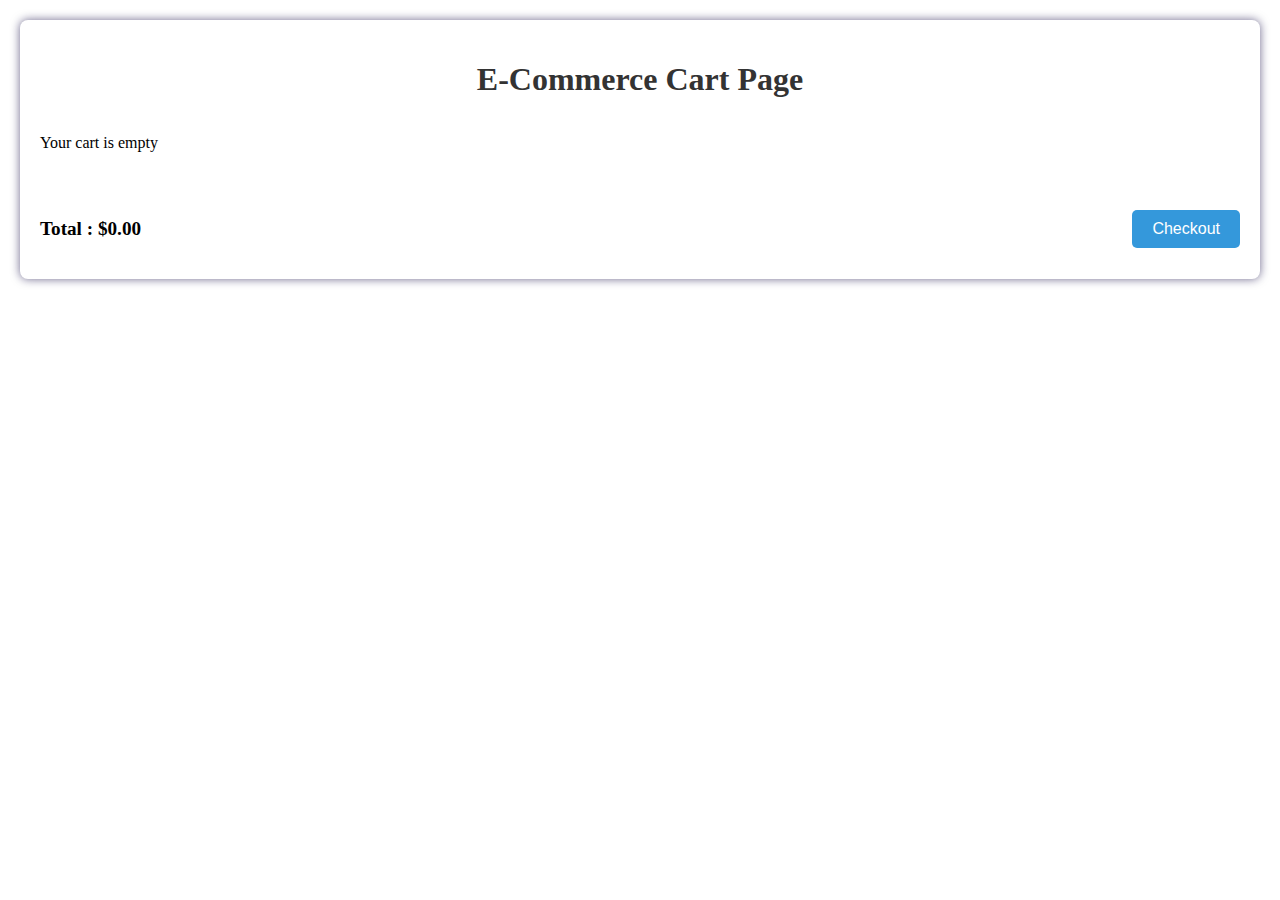
<file: cart.html>
<!DOCTYPE html>
<html lang="en">
  <head>
    <meta charset="UTF-8" />
    <meta name="viewport" content="width=device-width, initial-scale=1.0" />
    <title>Cart Page</title>
    <link rel="stylesheet" href="cart.css" />
  </head>
  <body>
    <div class="cart-container">
      <h1 class="cart-title">E-Commerce Cart Page</h1>
      <div id="cart-items" class="cart-items-container">
        <!-- Cart cards will be dynamically added here -->
      </div>
      <div class="cart-summary">
        <p id="cart-total">Total : $0.00</p>
        <button class="cart-checkout-button" id="checkout-button">
          Checkout
        </button>
      </div>
    </div>
    <script
      src="https://cdn.jsdelivr.net/npm/bootstrap@5.0.2/dist/js/bootstrap.bundle.min.js"
      integrity="sha384-MrcW6ZMFYlzcLA8Nl+NtUVF0sA7MsXsP1UyJoMp4YLEuNSfAP+JcXn/tWtIaxVXM"
      crossorigin="anonymous"
    ></script>
    <script src="cart.js"></script>
    <script>
      const cartTotalElement = document.getElementById("cart-total");
      const checkoutButton = document.getElementById("checkout-button");
      const cartItemsContainer = document.getElementById("cart-items");

      // console.log("cart products", cartProducts);
      // let initialCart = cartProducts;
      //   1) initializeCart() - save the acrt items in local Storage
      //   2) event listeneer - loadCartItems() - js code for cart items
      //     update the quantity and remove
      //    3)  update totalamount function
      //    4) checkout button event listeneer to alert message

      //html loaded then domcontenloaded will run without waiting for css
      // window.onload everything load
      document.addEventListener("DOMContentLoaded", () => {
        console.log("load");
        loadCartItems();
      })
      
      

      // Load Cart Items from localStorage and display them
      function loadCartItems() {
        const cart = JSON.parse(localStorage.getItem("cart")) || [];
        console.log("cart get", cart);
        
        if (cart.length > 0) {
          cartItemsContainer.innerHTML = ""; // Clear the cart container before adding items

          cart.forEach((item, index) => {
            const itemDiv = document.createElement("div");
            itemDiv.classList.add("cart-item");
            itemDiv.innerHTML = `
                <div class="cart-item-details">
                    <img src="${item.image}" alt="${item.name}" />
                    <p class="cart-item-title">${item.name}</p>
                    <p class="cart-item-price">Price: $${item.price.toFixed(2)}</p>
                    <div class="cart-item-actions">
                        <input type="number" value="${item.quantity}" min=1 class="quantity-input" />
                        <button class="remove-button">Remove</button>
                    </div>
                </div>
            `;
            console.log("itemdiv", itemDiv);
            cartItemsContainer.appendChild(itemDiv);

            //add event listner
            const removeButton = itemDiv.querySelector(".remove-button");
            const quantityInput = itemDiv.querySelector(".quantity-input");
            console.log("quantity div", quantityInput);

            removeButton.addEventListener("click", () => {
              console.log("index", index);
              cart.splice(index, 1);
              localStorage.setItem("cart", JSON.stringify(cart));
              loadCartItems();
            });

            quantityInput.addEventListener("change", (event) => {
              item.quantity = parseInt(event.target.value);
              localStorage.setItem("cart", JSON.stringify(cart));
              updateCartTotal();
            });
          });
          updateCartTotal();
        } else {
          updateCartTotal();
          cartItemsContainer.innerHTML = "<p> Your cart is empty </p>";
        }
      }

      // Update the total amount of the cart
      function updateCartTotal() {
        let total = 0;
        const cart = JSON.parse(localStorage.getItem("cart")) || [];
        cart.forEach((item) => {
          // console.log("item inner");
          total = total + item.price * item.quantity;
        });
        cartTotalElement.textContent = `Total : $${total.toFixed(2)}`;
      }

      checkoutButton.addEventListener("click", () => {
        alert("procedding to checkout");
      });

      // Initialize Cart on page load
      // initializeCart();

      // Load cart items when page loads
      
    </script>
  </body>
</html>
</file>
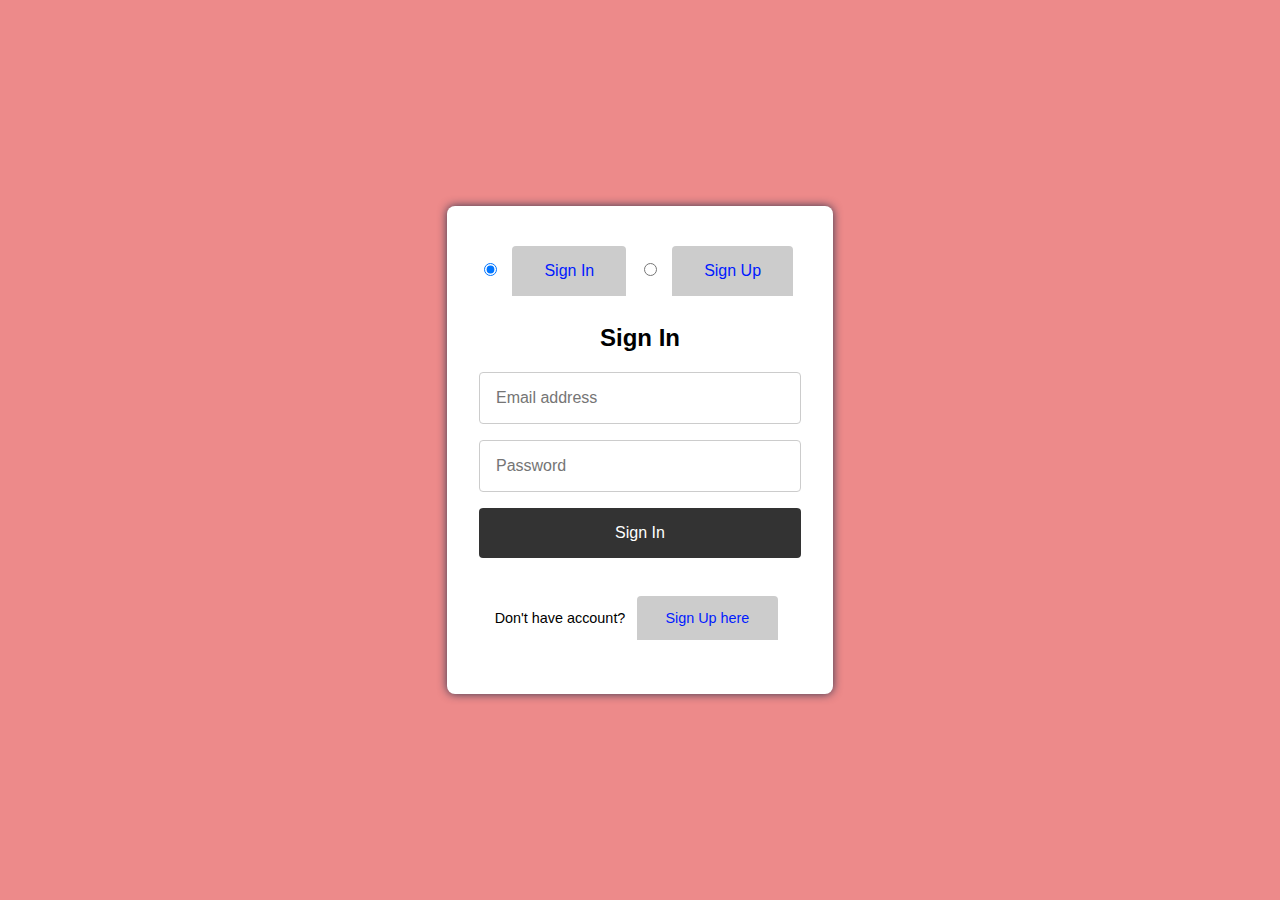
<file: signinsignup.html>
<!DOCTYPE html>
<html lang="en" class="form-html">
  <head>
    <meta charset="UTF-8" />
    <meta name="viewport" content="width=device-width, initial-scale=1.0" />
    <title>Sign In SignUp</title>
    <link rel="stylesheet" href="signinsignup.css" />
    <script>
      // Function for client-side validation
      function validateForm(event) {
        event.preventDefault();
        const form = event.target;
        console.log("form", form);
        const email = form.querySelector('input[name="email"]')?.value;
        console.log("email", email);
        const password = form.querySelector('input[name="password"]')?.value;

        if (form.id === "signup-form") {
          const confirmPassword = form.querySelector(
            'input[name="confirmPassword"]'
          ).value;

          if (password !== confirmPassword) {
            alert("Passwords do not match");
            event.preventDefault(); // Prevent form submission
            return false;
          }

          // Store user details in localStorage
          localStorage.setItem("userEmail", email);
          localStorage.setItem("userPassword", password);
          alert("Sign up successful!");
        }

        if (form.id === "signin-form") {
          const storedEmail = localStorage.getItem("userEmail");
          const storedPassword = localStorage.getItem("userPassword");

          if (email !== storedEmail || password !== storedPassword) {
            alert("Invalid email or password");
            event.preventDefault(); // Prevent form submission
            return false;
          }

          alert("Sign in successful!");
        }

        return true;
        
      }
    </script>
  </head>
  <body class="form-body">
    <div class="form-container">
      <input type="radio" name="tab" id="signin-tab" checked />
      <label class="form-label" for="signin-tab">Sign In</label>

      <input type="radio" name="tab" id="signup-tab" />
      <label class="form-label" for="signup-tab">Sign Up</label>

      <div class="form signin-form">
        <h2>Sign In</h2>
        <form
          id="signin-form"
          action="#"
          method="POST"
          onsubmit="return validateForm(event)"
        >
          <input type="text" name="email" placeholder="Email address" required />
          <input
            type="password"
            name="password"
            placeholder="Password"
            required
          />
          <button type="submit">Sign In</button>
        </form>
        <p class="form-text">
          Don't have account?
          <label class="form-label" for="signup-tab">Sign Up here</label>
        </p>
      </div>

      <div class="form signup-form">
        <h2>Sign Up</h2>
        <form
          id="signup-form"
          action="#"
          method="POST"
          onsubmit="return validateForm(event)"
        >
          <input type="text" name="fullname" placeholder="Full name" required />
          <input
            type="email"
            name="email"
            placeholder="Email address"
            required
          />
          <input
            type="password"
            name="password"
            placeholder="Password"
            required
          />
          <input type="password" name="confirmPassword" placeholder="Confirm Password" required>
          <button type="submit">Sign Up</button>
        </form>
        <p class="form-text">
          Already have an account?
          <label class="form-label" for="signin-tab">Sign In here</label>
        </p>
      </div>
    </div>
  </body>
</html>
</file>
<file: cart.css>
.cart-container {
    max-width: 1200px;
    margin: 20px auto;
    padding: 20px;
    background: #fff;
    border-radius: 8px;
    box-shadow: 0 0 10px rgba(18, 9, 69, 0.616);
  }
  
  .cart-title {
    text-align: center;
    color: #333;
    margin-bottom: 20px;
    font-size: 2rem;
  }
  
  .cart-items-container {
    display: flex;
    flex-wrap: wrap;
    gap: 20px;
    justify-content: space-between;
  }
  
  .cart-item {
    background: #fff;
    border: 1px solid #ddd;
    border-radius: 8px;
    padding: 15px;
    box-shadow: 0 2px 5px rgba(0, 0, 0, 0.1);
    display: flex;
    flex-direction: column;
    align-items: center;
    position: relative;
    box-sizing: border-box;
    width: calc(25% - 20px); /* Ensure four items per row */
  }
  
  .cart-item img {
    max-width: 100%;
    border-radius: 8px;
    height: auto;
  }
  
  .cart-item-details {
    display: flex;
    flex-direction: column;
    align-items: center;
    width: 100%;
    margin-top: 10px;
  }
  
  .cart-item-title {
    font-weight: bold;
    color: #333;
    text-align: center;
    min-height: 3em; /* Fixed height for title */
  }
  
  .cart-item-price {
    font-weight: bold;
    color: #333;
    text-align: center;
    margin-top: 5px;
    min-height: 2em; /* Fixed height for price */
  }
  
  .cart-item-actions {
    display: flex;
    justify-content: space-between;
    align-items: center;
    width: 100%;
    margin-top: 10px;
  }
  
  .quantity-input {
    width: 50px;
    text-align: center;
    border: 1px solid #ddd;
    border-radius: 4px;
    font-size: 0.9rem;
    padding: 5px;
  }
  
  .remove-button {
    background-color: #e74c3c;
    color: #fff;
    border: none;
    border-radius: 4px;
    padding: 5px 10px;
    cursor: pointer;
    font-size: 0.9rem;
  }
  
  .cart-checkout-button {
    background-color: #3498db;
    color: #fff;
    border: none;
    border-radius: 5px;
    padding: 10px 20px;
    cursor: pointer;
    font-size: 1rem;
  }
  
  .cart-summary {
    display: flex;
    justify-content: space-between;
    align-items: center;
    margin-top: 30px;
  }
  
  #cart-total {
    font-size: 1.2rem;
    font-weight: bold;
  }
  
  /* Responsive styles */
  @media (max-width: 1024px) {
    .cart-item {
      width: calc(33.33% - 20px); /* Three items per row on medium screens */
    }
  }
  
  @media (max-width: 768px) {
    .cart-item {
      width: calc(50% - 20px); /* Two items per row on small screens */
    }
  }
  
  @media (max-width: 480px) {
    .cart-item {
      width: 100%; /* One item per row on very small screens */
    }
  }
</file>
<file: signinsignup.css>
/* General Styles */
.form-body, .form-html {
    margin: 0;
    padding: 0;
    font-family: 'Helvetica Neue', Arial, sans-serif;
    background-color: #ed8a8a;
    display: flex;
    justify-content: center;
    align-items: center;
    height: 100vh;
  }
  
  /* Signin and Signup Forms */
  .form {
    display: none; /* Hide both forms initially */
  }
  
  /* Show active form when radio button is checked */
  #signin-tab:checked ~ .signin-form,
  #signup-tab:checked ~ .signup-form {
    display: block; /* Display the selected form */
  }
  
  /* Form Styles */
  form {
    margin-top: 1em;
    display: flex;
    flex-direction: column;
    align-items: center;
  }
  
  input[type="text"], input[type="password"], input[type="email"] {
    width: 100%;
    padding: 1em;
    margin-bottom: 1em;
    border: 1px solid #ccc;
    border-radius: 4px;
    font-size: 1em;
    box-sizing: border-box;
  }
  
  /* Styles for text, password, and email inputs */
  input[type="text"], input[type="password"], input[type="email"] {
    width: 100%;
    padding: 1em;
    margin-bottom: 1em;
    border: 1px solid #ccc;
    border-radius: 4px;
    font-size: 1em;
    box-sizing: border-box;
  }
  
  /* Styles for submit buttons */
  button[type="submit"] {
    width: 100%;
    padding: 1em;
    margin-bottom: 1em;
    border: none;
    border-radius: 4px;
    font-size: 1em;
    background-color: #333;
    color: #fff;
    cursor: pointer;
    transition: background-color 0.3s ease;
  }
  
  button[type="submit"]:hover {
    background-color: #ff4500;
  }
  
  /* Styles for labels within the forms */
  .form-label {
    cursor: pointer;
    padding: 1em 2em;
    background-color: #ccc;
    display: inline-block;
    margin: 0.5em;
    border-radius: 4px 4px 0 0;
    transition: background-color 0.3s ease;
    color: #001aff; /* Color for switch links */
  }
  
  .form-label:hover {
    color: #ff4500; /* Color for switch links */
    cursor: pointer;
  }
  
  /* Styles for paragraphs within the forms */
  .form-text {
    font-size: 0.9em;
    margin-top: 1em;
  }
  
  .form-text label:hover {
    text-decoration: underline; /* Underline effect for switch links */
  }
  
  .form-container {
    width: 100%;
    max-width: 400px;
    text-align: center;
    background-color: #fff; /* Background color for the container */
    border-radius: 8px; /* Rounded corners for the container */
    box-shadow: 0 0 10px rgba(9, 33, 64, 0.808); /* Shadow effect for the container */
    padding: 2em; /* Padding inside the container */
  }
</file>
